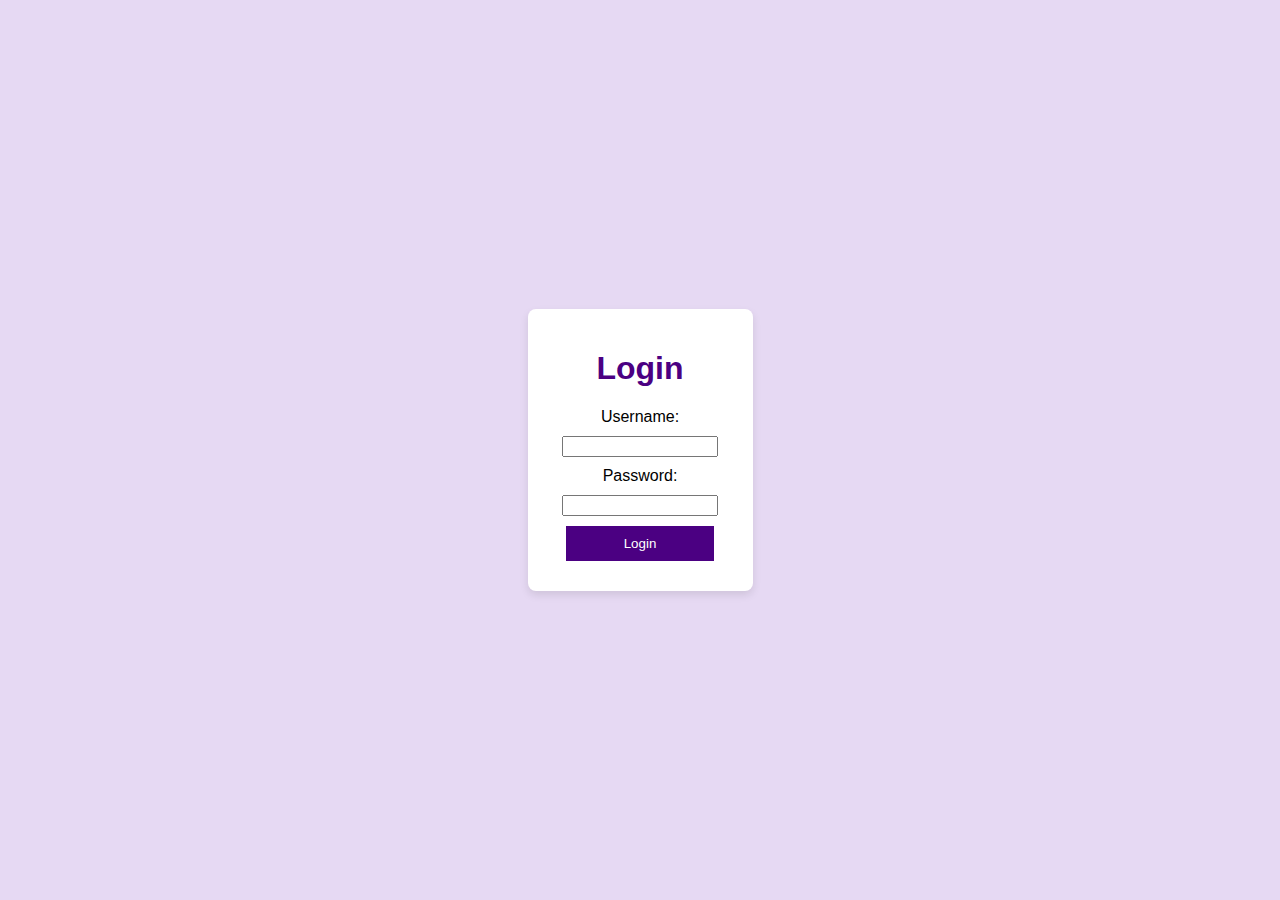
<file: index.html>
<!DOCTYPE html>
<html lang="en">
<head>
    <meta charset="UTF-8">
    <meta name="viewport" content="width=device-width, initial-scale=1.0">
    <title>Login</title>
    <link rel="stylesheet" href="login.css">
</head>
<body>
    <div class="login-container">
        <h1>Login</h1>
        <form id="loginForm">
            <label for="username">Username:</label>
            <input type="text" id="username" name="username" required>

            <label for="password">Password:</label>
            <input type="password" id="password" name="password" required>

            <button type="submit">Login</button>
        </form>
    </div>
    <script src="login1.js"></script>
</body>
</html>
</file>
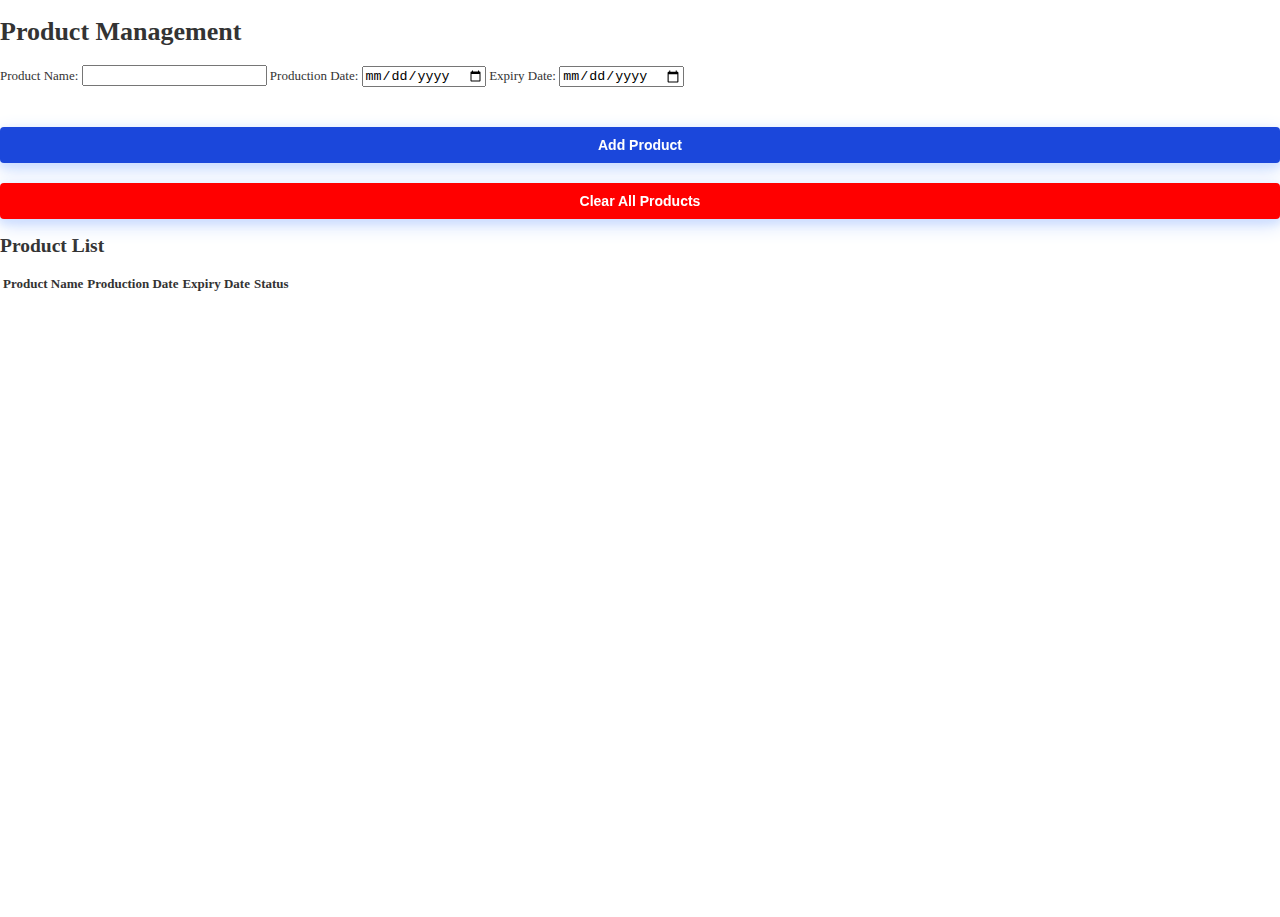
<file: products.html>
<!DOCTYPE html>
<html lang="en">
<head>
    <meta charset="UTF-8">
    <meta name="viewport" content="width=device-width, initial-scale=1.0">
    <title>Product Management</title>
    <link rel="stylesheet" href="style.css">
</head>
<body>
    <h1>Product Management</h1>
    <form id="productForm">
        <label for="productName">Product Name:</label>
        <input type="text" id="productName" name="productName" required>

        <label for="productionDate">Production Date:</label>
        <input type="date" id="productionDate" name="productionDate" required>

        <label for="expiryDate">Expiry Date:</label>
        <input type="date" id="expiryDate" name="expiryDate" required>

        <button type="submit">Add Product</button>
        <button id="clearData" style="background-color: red; color: white; padding: 10px; border: none; cursor: pointer; margin-top: 20px;">
            Clear All Products
        </button>
    </form>
    <h2>Product List</h2>
    <table id="productsTable">
        <thead>
            <tr>
                <th>Product Name</th>
                <th>Production Date</th>
                <th>Expiry Date</th>
                <th>Status</th>
            </tr>
        </thead>
        <tbody>
        </tbody>
    </table>
    <script src="login2.js"></script>
</body>
</html>
</file>
<file: login.css>
body {
    font-family: Arial, sans-serif;
    background-color: #e6d9f3; /* Light Purple */
    display: flex;
    justify-content: center;
    align-items: center;
    height: 100vh;
    margin: 0;
}

.login-container {
    text-align: center;
    background: white;
    padding: 20px;
    border-radius: 8px;
    box-shadow: 0 4px 8px rgba(0, 0, 0, 0.1);
}

h1 {
    color: #4b0082; /* Dark Purple */
}

label, input, button {
    display: block;
    margin: 10px auto;
    width: 80%;
    max-width: 300px;
}

button {
    background-color: #4b0082;
    color: white;
    border: none;
    cursor: pointer;
    padding: 10px;
}
</file>
<file: style.css>
body {
  color: #333;
  font-size: 13px;
  margin: 0;
  width: 100%;
  height: 100vh;
  -webkit-font-smoothing: antialiased;
}
h3 {
  font-family: 'Abril Fatface';
  margin-bottom: 20px;
}
button {
  border: none;
  width: 100%;
  margin: auto;
  margin-top: 40px;
  cursor: pointer;
  padding: 10px 0;
  background: #1B47DB;
  font-size: 14px;
  color: #fff;
  border-radius: 4px;
  box-shadow: 0 4px 8px 0 #CFDFFF, 0 6px 20px 0 #CFDFFF;
  font-weight: 700;
  transform: perspective(1px) translateZ(0);
}
</file>
